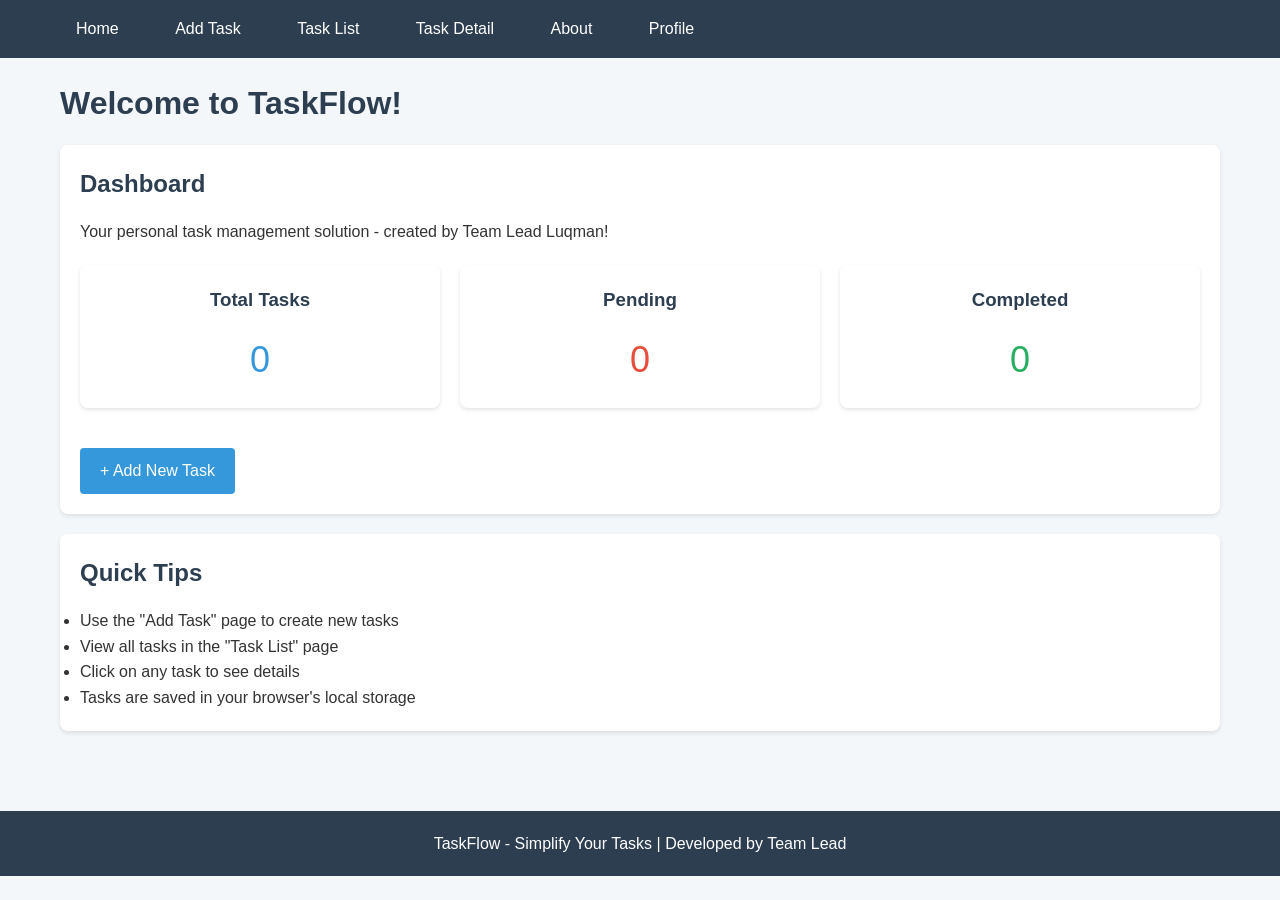
<file: index.html>
<!DOCTYPE html>
<html lang="en">
<head>
    <meta charset="UTF-8">
    <meta name="viewport" content="width=device-width, initial-scale=1.0">
    <title>TaskFlow - Dashboard</title>
    <link rel="stylesheet" href="style.css">
</head>
<body>
    <header>
        <nav>
            <a href="index.html">Home</a>
            <a href="add-task.html">Add Task</a>
            <a href="task-list.html">Task List</a>
            <a href="task-detail.html">Task Detail</a>
            <a href="about.html">About</a>
            <a href="profile.html">Profile</a>
            
        </nav>
    </header>

    <div class="container">
        <h1>Welcome to TaskFlow!</h1>
        
        <div class="card">
            <h2>Dashboard</h2>
            <p>Your personal task management solution - created by Team Lead Luqman!</p>
            
            <div style="display: flex; gap: 20px; margin-top: 20px;">
                <div class="card" style="flex: 1; text-align: center;">
                    <h3>Total Tasks</h3>
                    <p style="font-size: 36px; color: #3498db;" id="totalTasks">0</p>
                </div>
                <div class="card" style="flex: 1; text-align: center;">
                    <h3>Pending</h3>
                    <p style="font-size: 36px; color: #e74c3c;" id="pendingTasks">0</p>
                </div>
                <div class="card" style="flex: 1; text-align: center;">
                    <h3>Completed</h3>
                    <p style="font-size: 36px; color: #27ae60;" id="completedTasks">0</p>
                </div>
            </div>
            
            <a href="add-task.html" class="btn" style="margin-top: 20px;">+ Add New Task</a>
        </div>
        
        <div class="card">
            <h2>Quick Tips</h2>
            <ul>
                <li>Use the "Add Task" page to create new tasks</li>
                <li>View all tasks in the "Task List" page</li>
                <li>Click on any task to see details</li>
                <li>Tasks are saved in your browser's local storage</li>
            </ul>
        </div>
    </div>

    <footer>
        <p>TaskFlow - Simplify Your Tasks | Developed by Team Lead</p>
    </footer>

    <script>
        function loadTasks() {
            const tasks = JSON.parse(localStorage.getItem('tasks') || '[]');
            const total = tasks.length;
            const pending = tasks.filter(function(t) { return t.status !== 'completed'; }).length;
            const completed = tasks.filter(function(t) { return t.status === 'completed'; }).length;
            document.getElementById('totalTasks').textContent = total;
            document.getElementById('pendingTasks').textContent = pending;
            document.getElementById('completedTasks').textContent = completed;
        }
        loadTasks();
    </script>
</body>
</html>
</file>
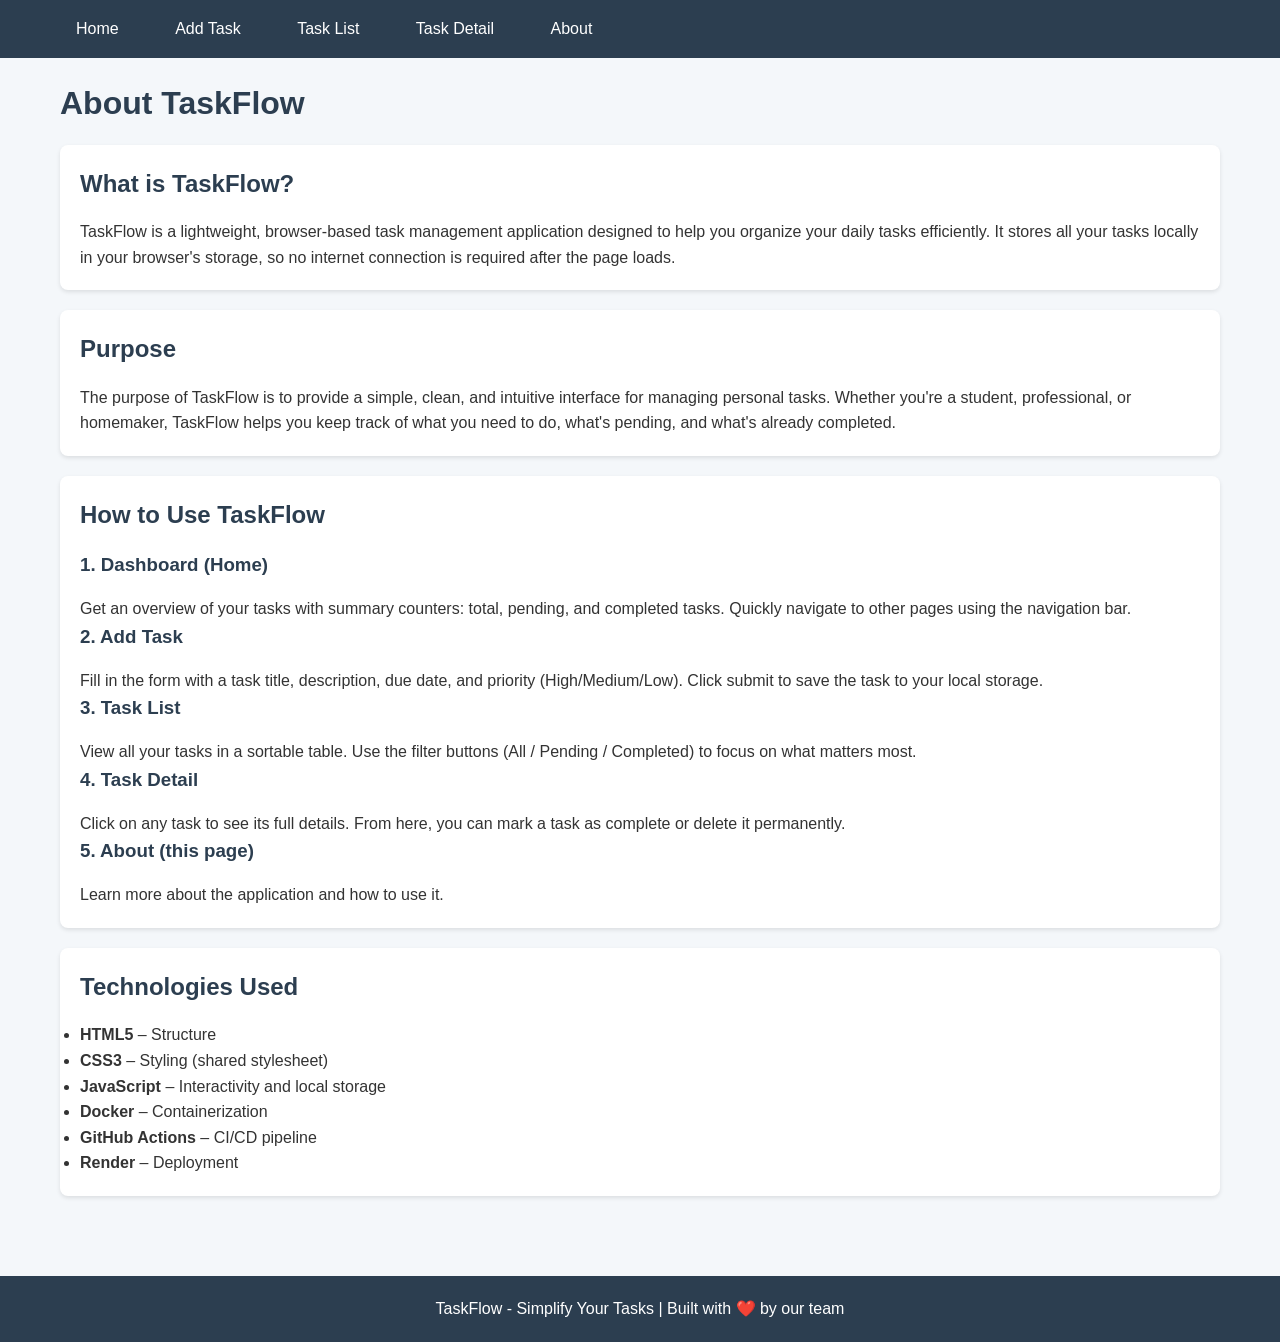
<file: about.html>
<!DOCTYPE html>
<html lang="en">
<head>
    <meta charset="UTF-8">
    <meta name="viewport" content="width=device-width, initial-scale=1.0">
    <title>TaskFlow - About</title>
    <link rel="stylesheet" href="style.css">
</head>
<body>
    <header>
        <nav>
            <a href="index.html">Home</a>
            <a href="add-task.html">Add Task</a>
            <a href="task-list.html">Task List</a>
            <a href="task-detail.html">Task Detail</a>
            <a href="about.html">About</a>
        </nav>
    </header>

    <div class="container">
        <h1>About TaskFlow</h1>

        <div class="card">
            <h2>What is TaskFlow?</h2>
            <p>
                TaskFlow is a lightweight, browser-based task management application designed to help you organize your daily tasks efficiently. It stores all your tasks locally in your browser's storage, so no internet connection is required after the page loads.
            </p>
        </div>

        <div class="card">
            <h2>Purpose</h2>
            <p>
                The purpose of TaskFlow is to provide a simple, clean, and intuitive interface for managing personal tasks. Whether you're a student, professional, or homemaker, TaskFlow helps you keep track of what you need to do, what's pending, and what's already completed.
            </p>
        </div>

        <div class="card">
            <h2>How to Use TaskFlow</h2>
            <h3>1. Dashboard (Home)</h3>
            <p>Get an overview of your tasks with summary counters: total, pending, and completed tasks. Quickly navigate to other pages using the navigation bar.</p>

            <h3>2. Add Task</h3>
            <p>Fill in the form with a task title, description, due date, and priority (High/Medium/Low). Click submit to save the task to your local storage.</p>

            <h3>3. Task List</h3>
            <p>View all your tasks in a sortable table. Use the filter buttons (All / Pending / Completed) to focus on what matters most.</p>

            <h3>4. Task Detail</h3>
            <p>Click on any task to see its full details. From here, you can mark a task as complete or delete it permanently.</p>

            <h3>5. About (this page)</h3>
            <p>Learn more about the application and how to use it.</p>
        </div>

        <div class="card">
            <h2>Technologies Used</h2>
            <ul>
                <li><strong>HTML5</strong> – Structure</li>
                <li><strong>CSS3</strong> – Styling (shared stylesheet)</li>
                <li><strong>JavaScript</strong> – Interactivity and local storage</li>
                <li><strong>Docker</strong> – Containerization</li>
                <li><strong>GitHub Actions</strong> – CI/CD pipeline</li>
                <li><strong>Render</strong> – Deployment</li>
            </ul>
        </div>
    </div>

    <footer>
        <p>TaskFlow - Simplify Your Tasks | Built with ❤️ by our team</p>
    </footer>
</body>
</html>
</file>
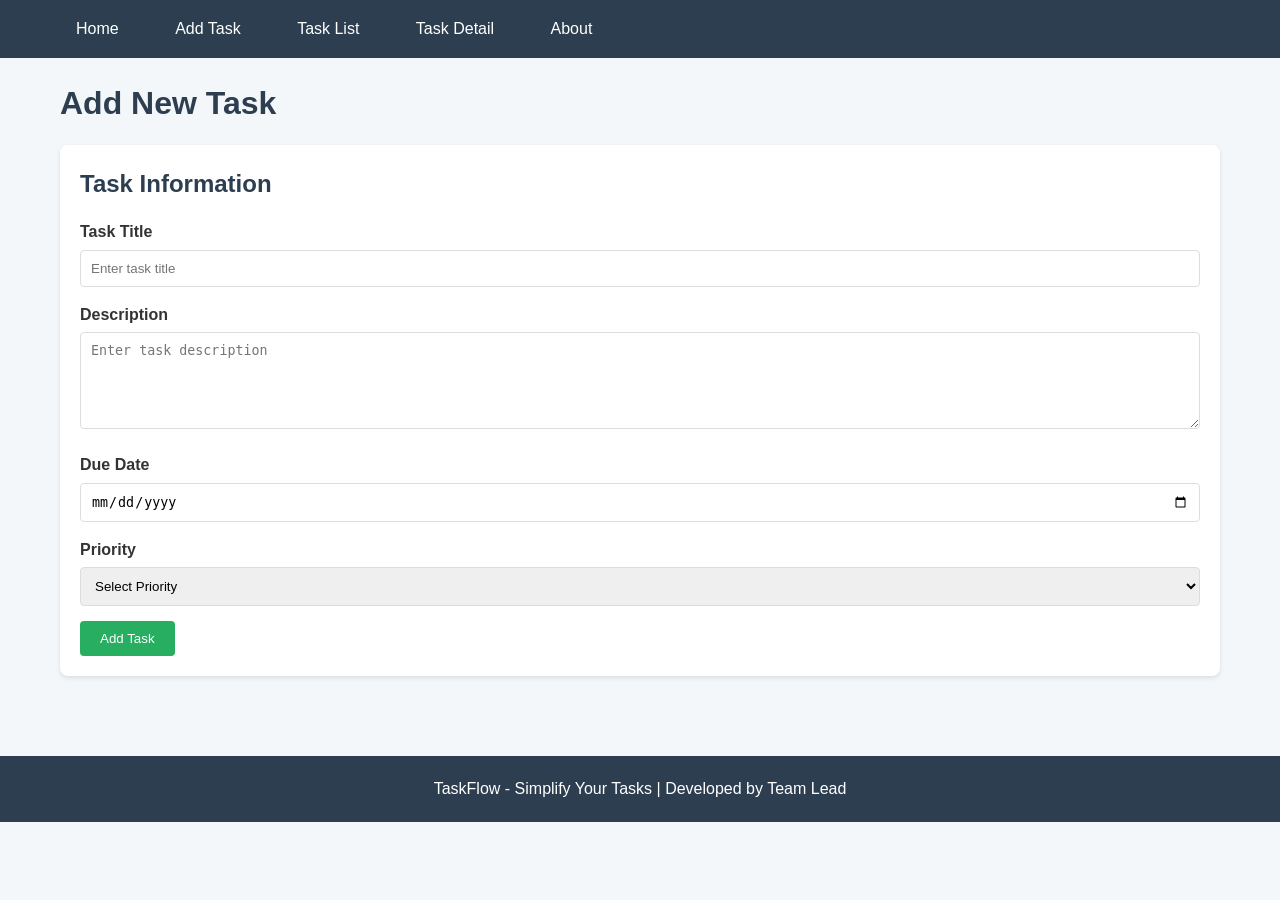
<file: add-task.html>
<!DOCTYPE html>
<html lang="en">
<head>
    <meta charset="UTF-8">
    <meta name="viewport" content="width=device-width, initial-scale=1.0">
    <title>TaskFlow - Add Task</title>
    <link rel="stylesheet" href="style.css">
</head>
<body>
    <header>
        <nav>
            <a href="index.html">Home</a>
            <a href="add-task.html">Add Task</a>
            <a href="task-list.html">Task List</a>
            <a href="task-detail.html">Task Detail</a>
            <a href="about.html">About</a>
        </nav>
    </header>

    <div class="container">
        <h1>Add New Task</h1>

        <div class="card">
            <h2>Task Information</h2>

            <form action="#" method="post">
                <div class="form-group">
                    <label for="title">Task Title</label>
                    <input type="text" id="title" name="title" placeholder="Enter task title" required>
                </div>

                <div class="form-group">
                    <label for="description">Description</label>
                    <textarea id="description" name="description" rows="5" placeholder="Enter task description"></textarea>
                </div>

                <div class="form-group">
                    <label for="dueDate">Due Date</label>
                    <input type="date" id="dueDate" name="dueDate" required>
                </div>

                <div class="form-group">
                    <label for="priority">Priority</label>
                    <select id="priority" name="priority" required>
                        <option value="">Select Priority</option>
                        <option value="High">High</option>
                        <option value="Medium">Medium</option>
                        <option value="Low">Low</option>
                    </select>
                </div>

                <button type="submit" class="btn btn-success">
                    Add Task
                </button>
            </form>
        </div>
    </div>

    <footer>
        <p>TaskFlow - Simplify Your Tasks | Developed by Team Lead</p>
    </footer>
</body>
</html>
</file>
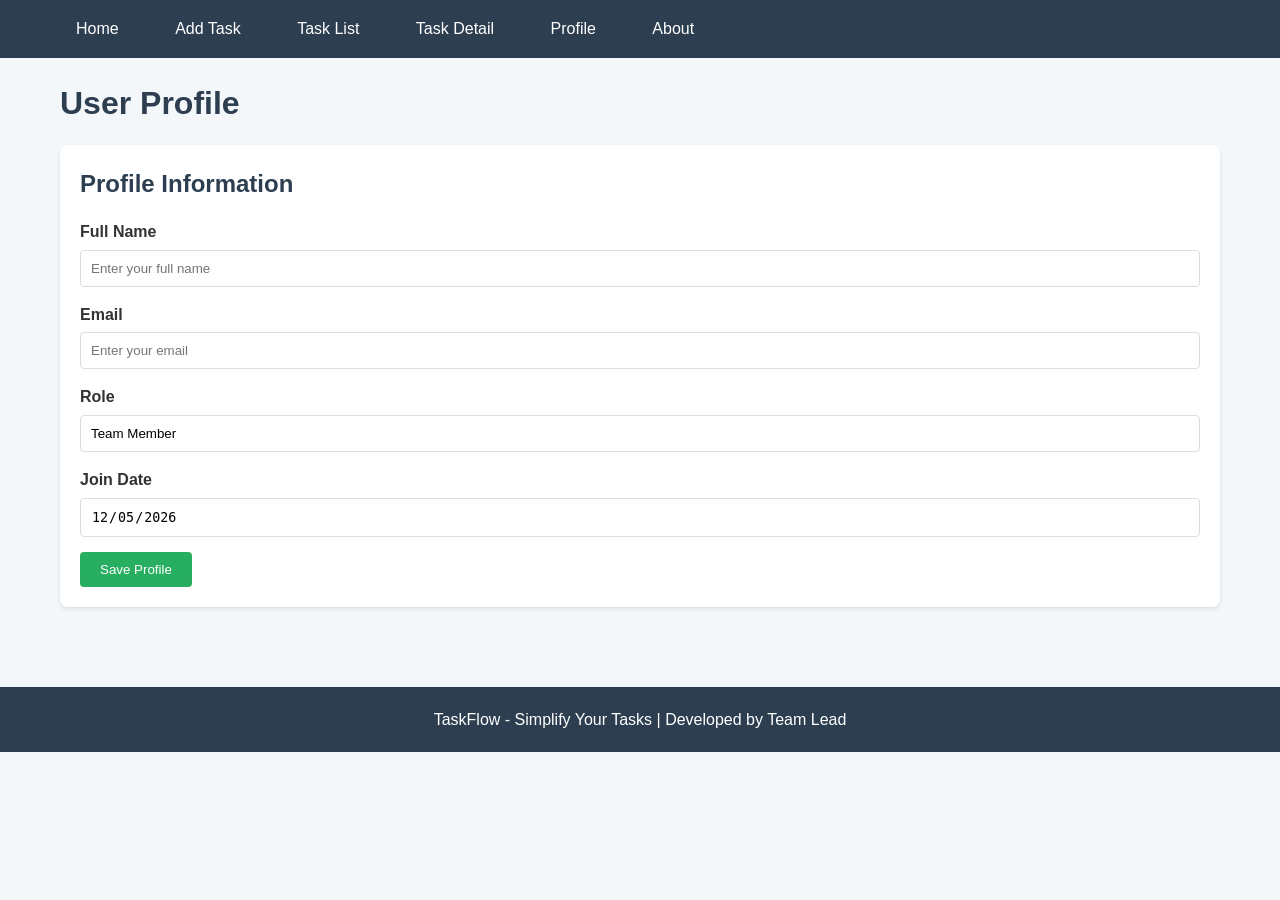
<file: profile.html>
<!DOCTYPE html>
<html lang="en">
<head>
    <meta charset="UTF-8">
    <meta name="viewport" content="width=device-width, initial-scale=1.0">
    <title>TaskFlow - Profile</title>
    <link rel="stylesheet" href="style.css">
</head>
<body>

    <header>
        <nav>
            <a href="index.html">Home</a>
            <a href="add-task.html">Add Task</a>
            <a href="task-list.html">Task List</a>
            <a href="task-detail.html">Task Detail</a>
            <a href="profile.html">Profile</a>
            <a href="about.html">About</a>
        </nav>
    </header>

    <div class="container">
        <h1>User Profile</h1>

        <div class="card">
            <h2>Profile Information</h2>

            <form>

                <div class="form-group">
                    <label for="fullName">Full Name</label>
                    <input type="text" id="fullName" name="fullName" placeholder="Enter your full name">
                </div>

                <div class="form-group">
                    <label for="email">Email</label>
                    <input type="email" id="email" name="email" placeholder="Enter your email">
                </div>

                <div class="form-group">
                    <label for="role">Role</label>
                    <input type="text" id="role" value="Team Member" readonly>
                </div>

                <div class="form-group">
                    <label for="joinDate">Join Date</label>
                    <input type="date" id="joinDate" name="joinDate" readonly>
                </div>

                <button type="submit" class="btn btn-success">
                    Save Profile
                </button>

            </form>
        </div>
    </div>

    <footer>
        <p>TaskFlow - Simplify Your Tasks | Developed by Team Lead</p>
    </footer>

    <script>
        // Auto-fill join date (today's date if empty)
        document.getElementById("joinDate").value = new Date().toISOString().split('T')[0];
    </script>

</body>
</html>
</file>
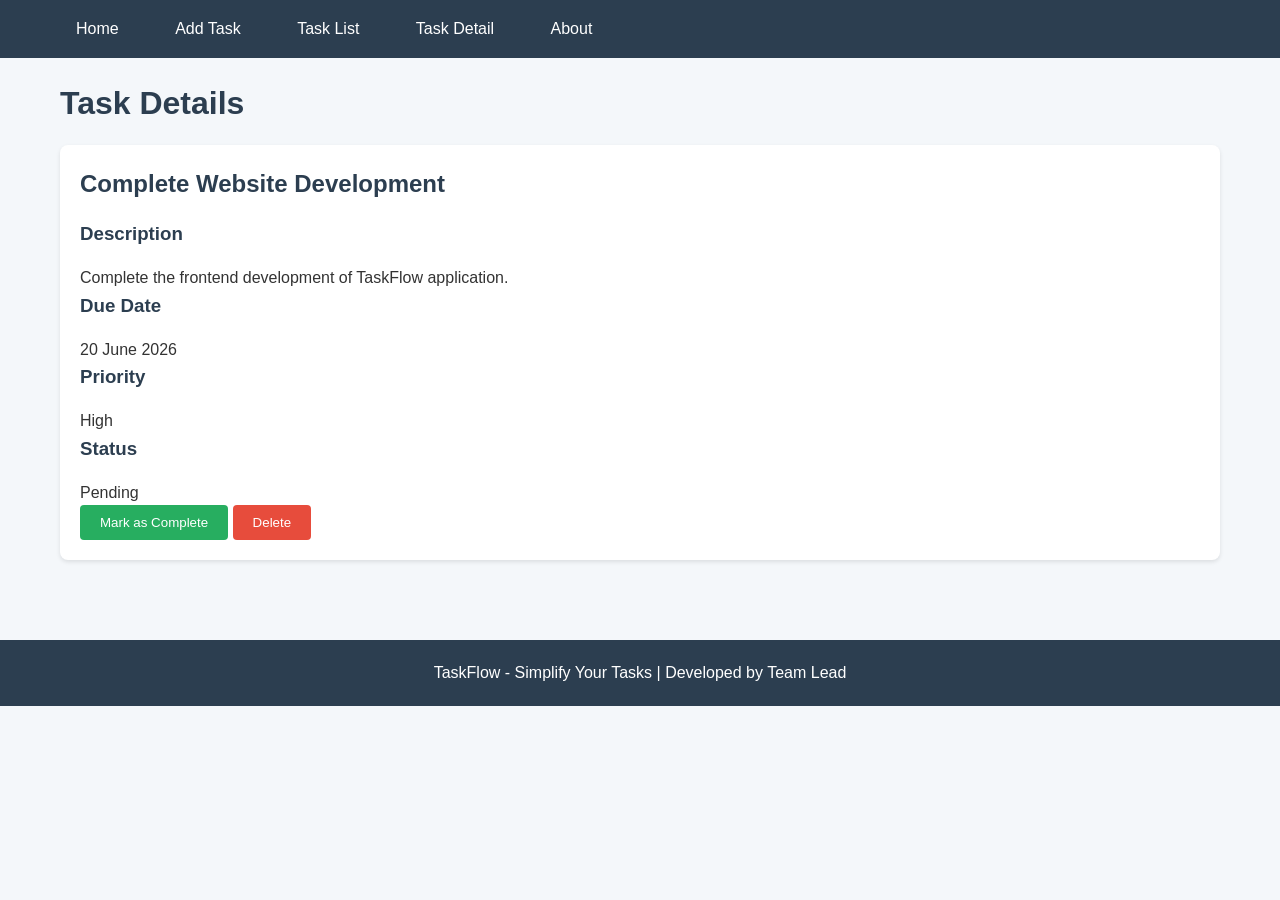
<file: task-detail.html>
<!DOCTYPE html>
<html lang="en">
<head>
    <meta charset="UTF-8">
    <meta name="viewport" content="width=device-width, initial-scale=1.0">
    <title>TaskFlow - Task Detail</title>

    <link rel="stylesheet" href="style.css">
</head>

<body>

<header>
    <nav>
        <a href="index.html">Home</a>
        <a href="add-task.html">Add Task</a>
        <a href="task-list.html">Task List</a>
        <a href="task-detail.html">Task Detail</a>
        <a href="about.html">About</a>
    </nav>
</header>


<div class="container">

    <h1>Task Details</h1>


    <div class="card task-detail">

        <h2 id="taskTitle">
            Complete Website Development
        </h2>


        <div class="detail-item">
            <h3>Description</h3>
            <p id="taskDescription">
                Complete the frontend development of TaskFlow application.
            </p>
        </div>


        <div class="detail-item">
            <h3>Due Date</h3>
            <p id="taskDate">
                20 June 2026
            </p>
        </div>


        <div class="detail-item">
            <h3>Priority</h3>
            <p>
                <span class="priority high">
                    High
                </span>
            </p>
        </div>


        <div class="detail-item">
            <h3>Status</h3>
            <p>
                <span class="status pending">
                    Pending
                </span>
            </p>
        </div>


        <div class="task-actions">

            <button class="btn btn-success">
                Mark as Complete
            </button>


            <button class="btn btn-danger">
                Delete
            </button>

        </div>

    </div>


</div>


<footer>
    <p>
        TaskFlow - Simplify Your Tasks | Developed by Team Lead
    </p>
</footer>


</body>
</html>
</file>
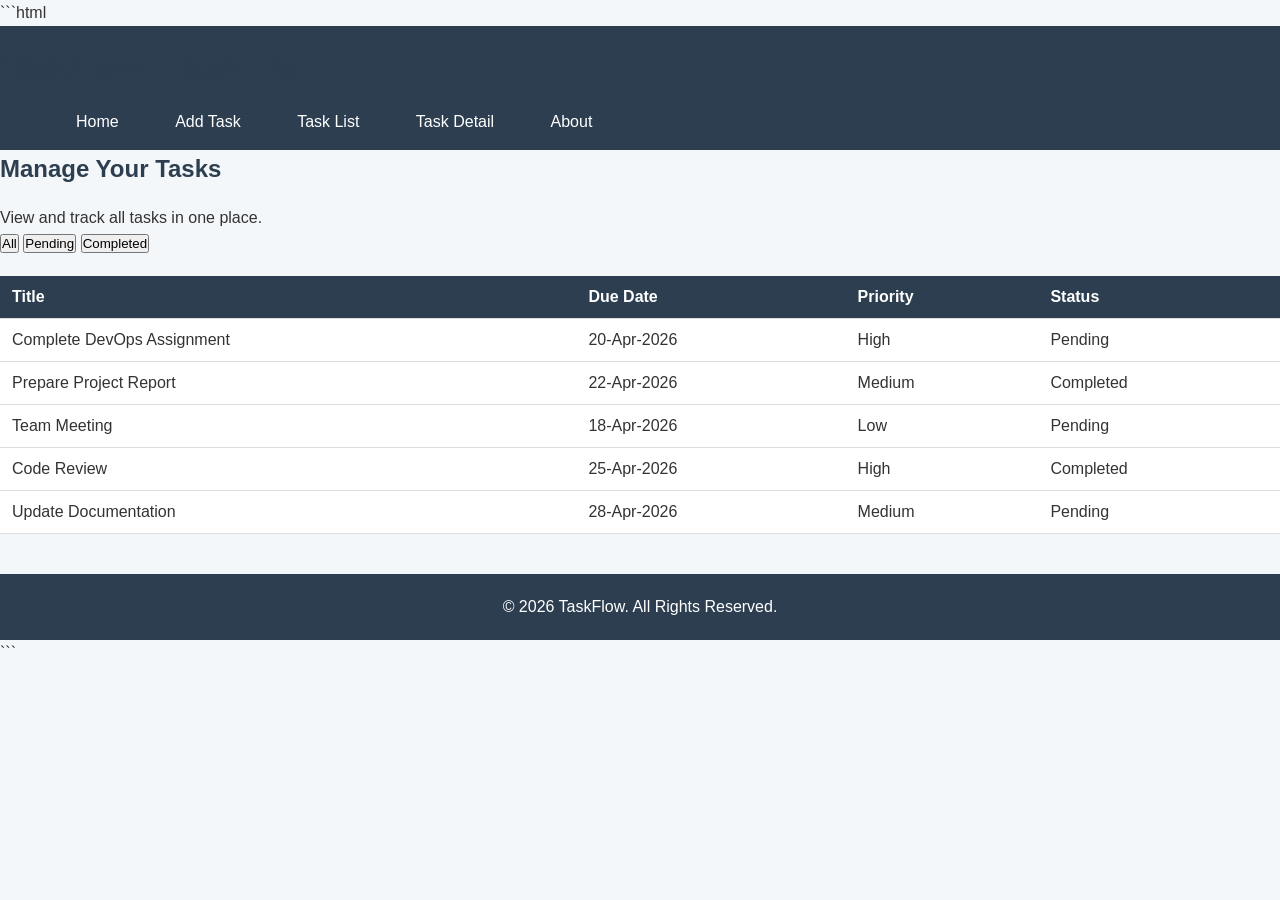
<file: task-list.html>
```html
<!DOCTYPE html>
<html lang="en">
<head>
    <meta charset="UTF-8">
    <meta name="viewport" content="width=device-width, initial-scale=1.0">
    <title>TaskFlow - Task List</title>
    <link rel="stylesheet" href="style.css">
</head>
<body>

    <header>
        <h1>TaskFlow - Task List</h1>

        <nav>
            <a href="index.html">Home</a>
            <a href="add-task.html">Add Task</a>
            <a href="task-list.html">Task List</a>
            <a href="task-detail.html">Task Detail</a>
            <a href="about.html">About</a>
        </nav>
    </header>

    <main>
        <section>
            <h2>Manage Your Tasks</h2>
            <p>View and track all tasks in one place.</p>

            <div class="filter-buttons">
                <button>All</button>
                <button>Pending</button>
                <button>Completed</button>
            </div>

            <table>
                <thead>
                    <tr>
                        <th>Title</th>
                        <th>Due Date</th>
                        <th>Priority</th>
                        <th>Status</th>
                    </tr>
                </thead>

                <tbody>
                    <tr>
                        <td>Complete DevOps Assignment</td>
                        <td>20-Apr-2026</td>
                        <td>High</td>
                        <td>Pending</td>
                    </tr>

                    <tr>
                        <td>Prepare Project Report</td>
                        <td>22-Apr-2026</td>
                        <td>Medium</td>
                        <td>Completed</td>
                    </tr>

                    <tr>
                        <td>Team Meeting</td>
                        <td>18-Apr-2026</td>
                        <td>Low</td>
                        <td>Pending</td>
                    </tr>

                    <tr>
                        <td>Code Review</td>
                        <td>25-Apr-2026</td>
                        <td>High</td>
                        <td>Completed</td>
                    </tr>

                    <tr>
                        <td>Update Documentation</td>
                        <td>28-Apr-2026</td>
                        <td>Medium</td>
                        <td>Pending</td>
                    </tr>
                </tbody>
            </table>
        </section>
    </main>

    <footer>
        <p>&copy; 2026 TaskFlow. All Rights Reserved.</p>
    </footer>

</body>
</html>
```
</file>
<file: style.css>
* {
    margin: 0;
    padding: 0;
    box-sizing: border-box;
}

body {
    font-family: 'Segoe UI', Tahoma, Geneva, Verdana, sans-serif;
    background-color: #f4f7fa;
    color: #333;
    line-height: 1.6;
}

.container {
    max-width: 1200px;
    margin: 0 auto;
    padding: 20px;
}

header {
    background-color: #2c3e50;
    color: white;
    padding: 1rem 0;
}

nav {
    max-width: 1200px;
    margin: 0 auto;
    padding: 0 20px;
}

nav a {
    color: white;
    text-decoration: none;
    margin-right: 20px;
    padding: 8px 16px;
    border-radius: 4px;
}

nav a:hover {
    background-color: #34495e;
}

h1, h2, h3 {
    margin-bottom: 1rem;
    color: #2c3e50;
}

.card {
    background: white;
    border-radius: 8px;
    padding: 20px;
    margin-bottom: 20px;
    box-shadow: 0 2px 4px rgba(0,0,0,0.1);
}

.btn {
    display: inline-block;
    background-color: #3498db;
    color: white;
    padding: 10px 20px;
    border: none;
    border-radius: 4px;
    cursor: pointer;
    text-decoration: none;
}

.btn:hover {
    background-color: #2980b9;
}

.btn-danger {
    background-color: #e74c3c;
}

.btn-danger:hover {
    background-color: #c0392b;
}

.btn-success {
    background-color: #27ae60;
}

.btn-success:hover {
    background-color: #219a52;
}

.form-group {
    margin-bottom: 15px;
}

label {
    display: block;
    margin-bottom: 5px;
    font-weight: bold;
}

input, select, textarea {
    width: 100%;
    padding: 10px;
    border: 1px solid #ddd;
    border-radius: 4px;
}

table {
    width: 100%;
    border-collapse: collapse;
    background: white;
}

th, td {
    padding: 12px;
    text-align: left;
    border-bottom: 1px solid #ddd;
}

th {
    background-color: #2c3e50;
    color: white;
}

.filter-buttons {
    margin-bottom: 20px;
}

.filter-buttons .btn {
    margin-right: 10px;
}

footer {
    text-align: center;
    padding: 20px;
    background-color: #2c3e50;
    color: white;
    margin-top: 40px;
}
</file>
